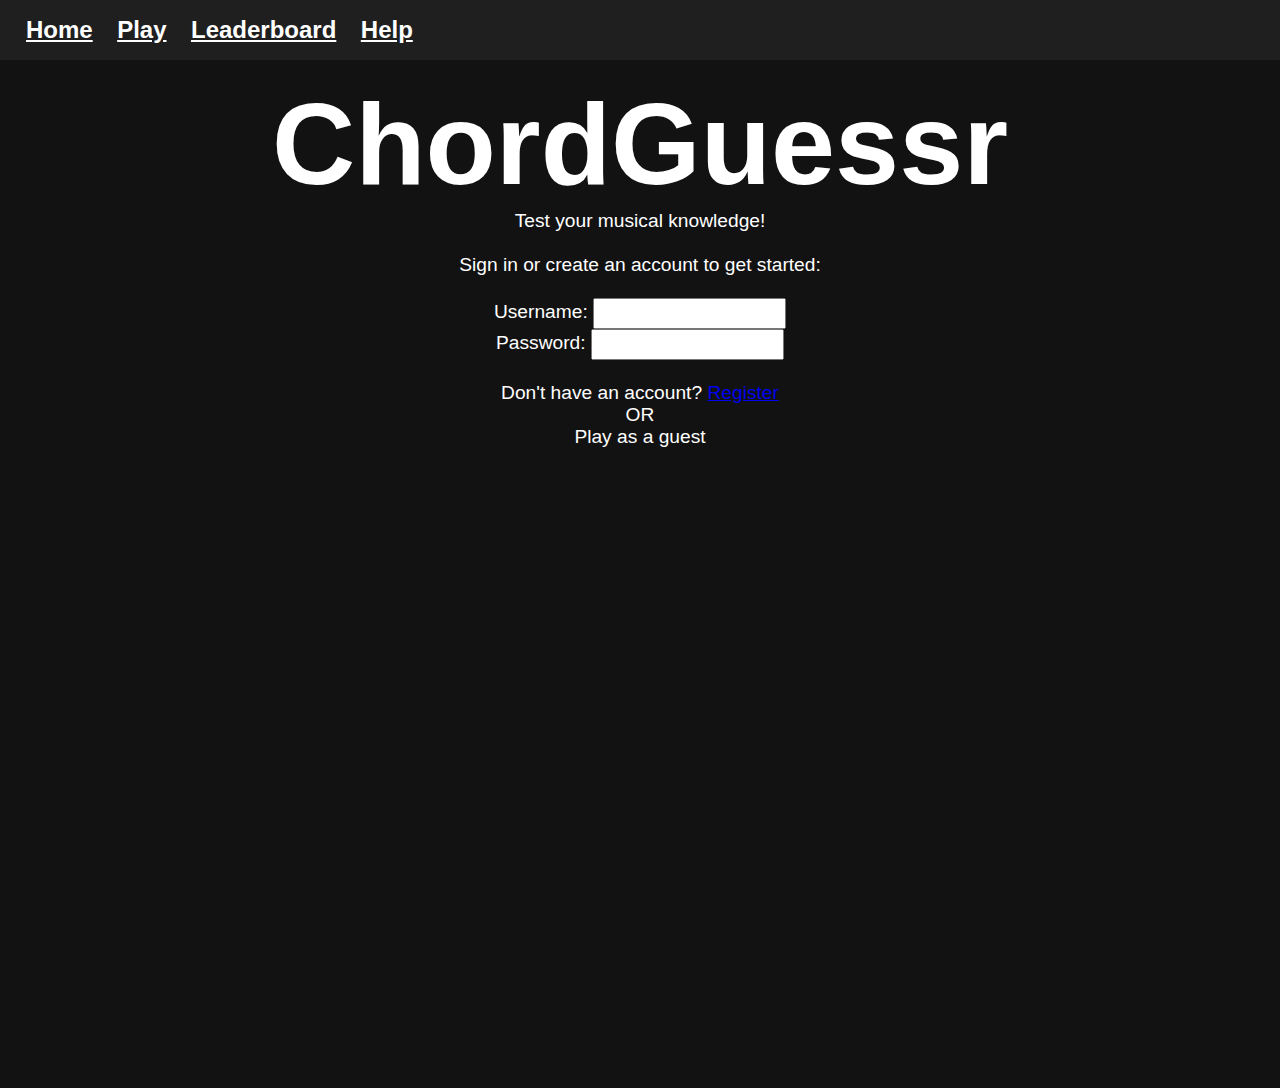
<file: ChordGuessr-1/ChordGuessr/index.html>
<!DOCTYPE html>
<html lang="en">
<head>
    <meta charset="UTF-8">
    <title>ChordGuessr - Home</title>
    <link rel="stylesheet" href="style.css">
</head>

<body>
    <header>
    <nav>
        <a href="index.html">Home</a>
        <a href="game.html">Play</a>
        <a href="leaderboard.html">Leaderboard</a>
        <a href="help.html">Help</a>
    </nav>
    </header>
    <br>
    <div class="HomeLogin">
        <h1 class="HomeHeader">ChordGuessr</h1>
        <p>Test your musical knowledge!</p>    
        <br>
        <p>Sign in or create an account to get started:</p>
        <br>
        <div class="loginForm">
            <form>
                <p>Username: <input></p>
                <p>Password: <input type="password"> </p>
            </form>
            <br>
            <p>Don't have an account? <a href="register.html">Register</a></p>
            <p>OR</p>
            <p>Play as a guest</p>
        </div>
    </div>
</body>




</html>
</file>
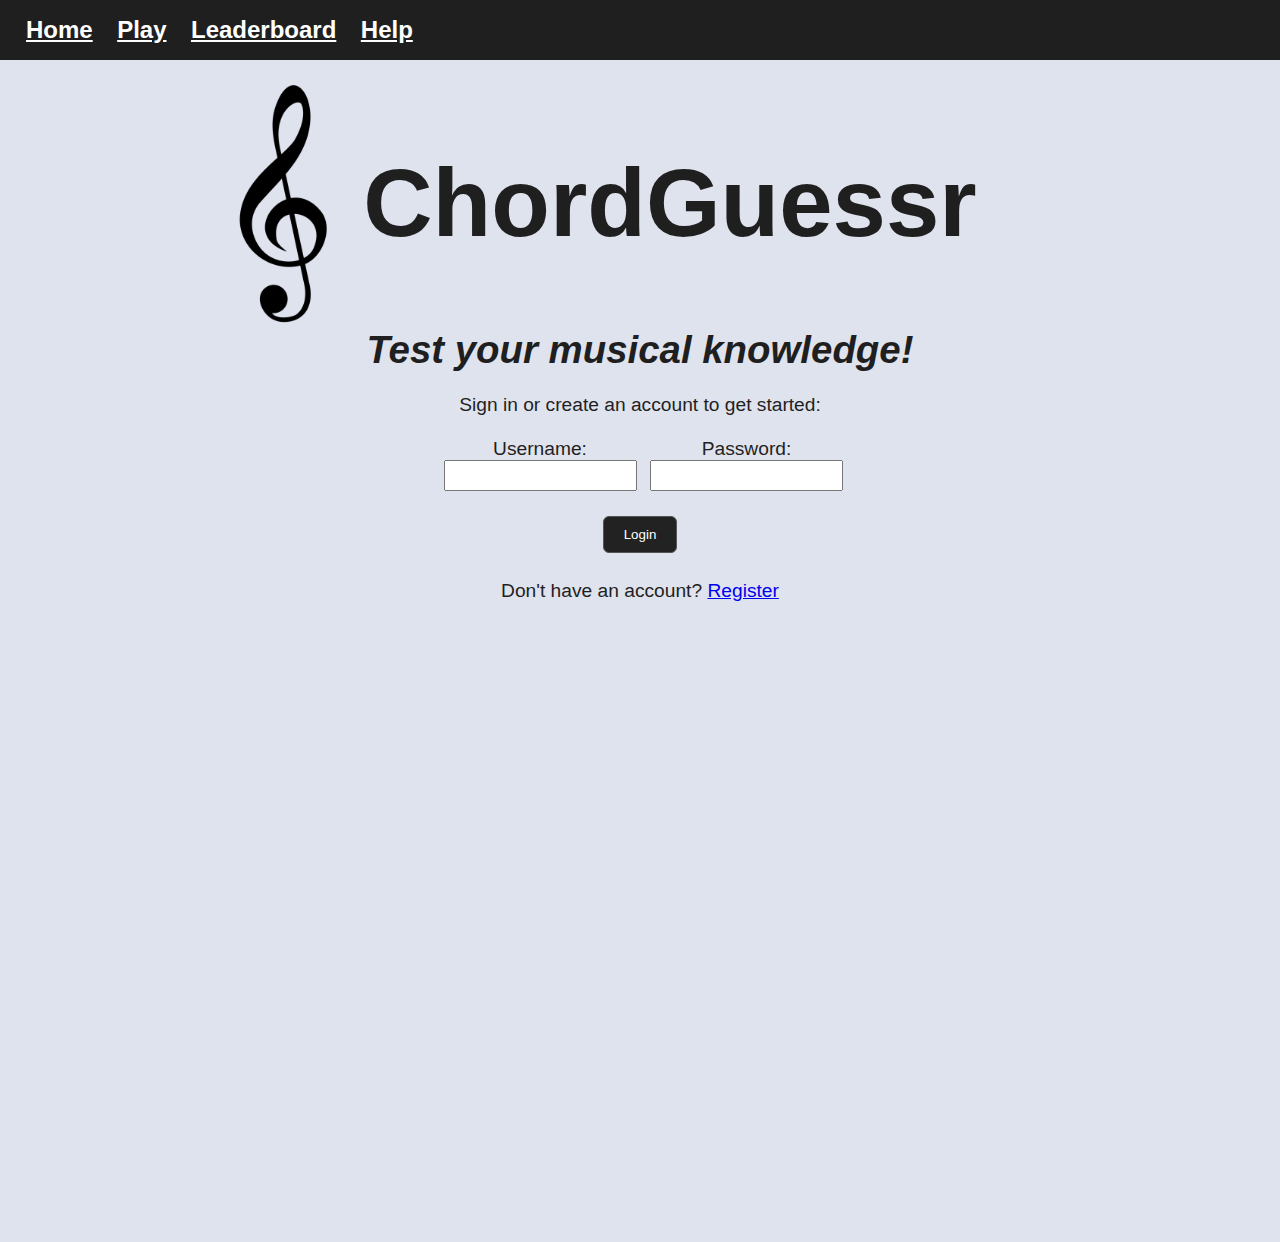
<file: ChordGuessr-1/HTML/index.html>
<!DOCTYPE html>
<html lang="en">
<head>
    <meta charset="UTF-8">
    <title>ChordGuessr - Home</title>
    <link rel="stylesheet" href="../CSS/style.css">
    <!-- favicon -->
    <link rel="icon" href="../assets/trebleclef.jpeg" type="image/x-icon"> 
</head>

<body>
    <header>
    <nav>
        <a href="index.html">Home</a>
        <a href="game.html">Play</a>
        <a href="leaderboard.html">Leaderboard</a>
        <a href="help.html">Help</a>
    </nav>
    </header>
    <br>
        <div class="homeHeader">
            <img src="../assets/trebleclef.jpeg" class="logo">
            <h1 class="HomeHeader">ChordGuessr</h1>
        </div>
        <div class="HomeLogin">
            <p class="homePhrase">Test your musical knowledge!</p>    
            <br>
            <p>Sign in or create an account to get started:</p>
            <br>
            <div class="loginForm">
                <form id="loginForm">
                    <center>
                    <!-- these labels will be hidden when user is logged in -->
                    <div class="loginLabels">
                    <label>Username: <input type="text" id="loginUsername"></label>
                    <label>Password: <input type="password" id="loginPassword"></label>
                    </div>
                    </center>
                    <button type="submit" class="loginButton">Login</button>
                    <div id="login-message"></div>
                    <br>
                    <p>Don't have an account? <a href="register.html">Register</a></p>
                </form>
                <!-- Logged-in display, this will be hidden until the user is logged in -->
                <div id="loggedInInfo" style="display:none;">
                    <p id="loggedInText"></p>
                    <button id="logoutBtn">Logout</button>
                </div>
            </div>
        </div>

<script src="../JS/loginregister.js"></script>
</body>

</html>
</file>
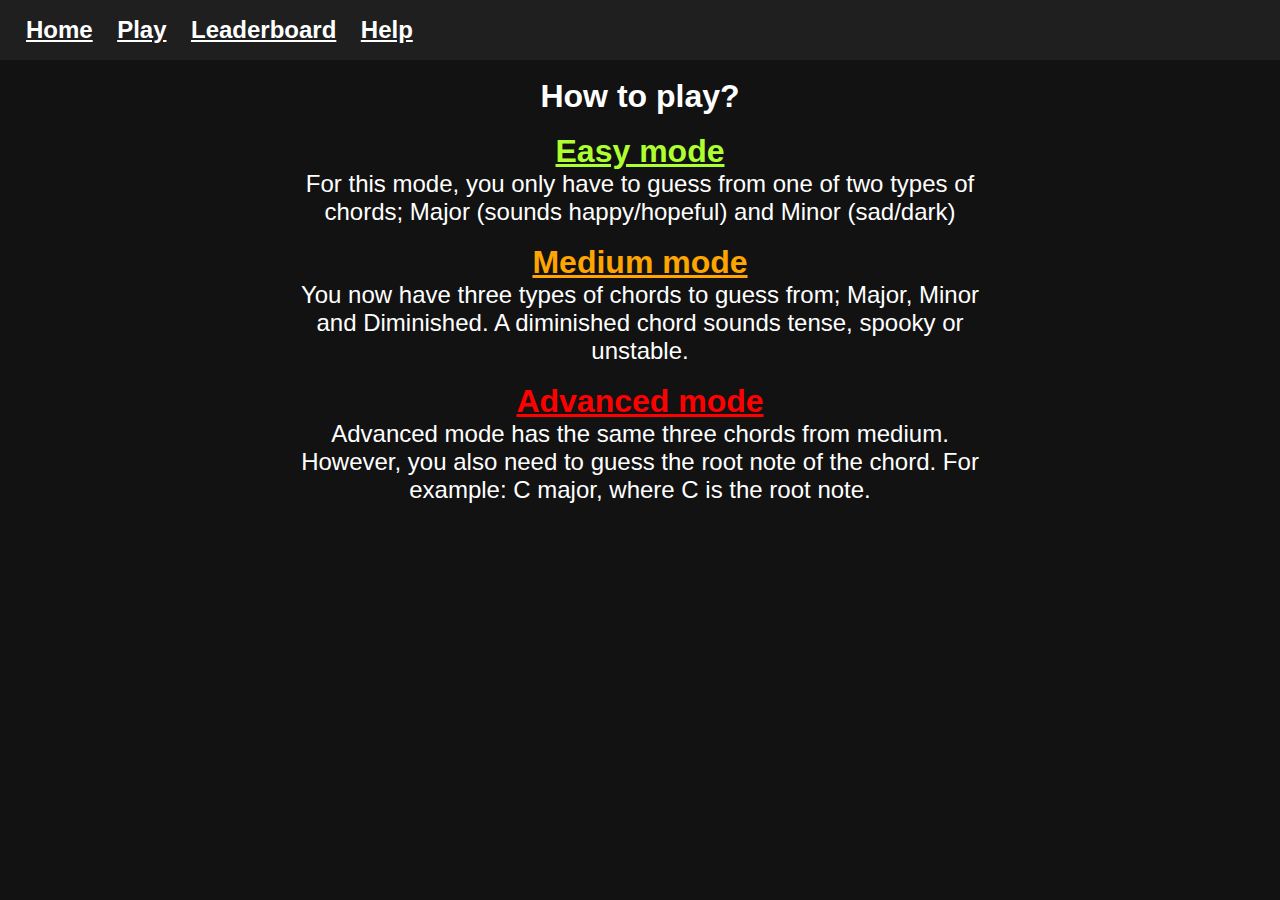
<file: ChordGuessr/help.html>
<!DOCTYPE html>
<html lang="en">
<head>
    <meta charset="UTF-8">
    <title>ChordGuessr - Help</title>
    <link rel="stylesheet" href="style.css">
</head>

<body>
    <header>
    <nav>
        <a href="index.html">Home</a>
        <a href="game.html">Play</a>
        <a href="leaderboard.html">Leaderboard</a>
        <a href="help.html">Help</a>
    </header>
    </nav>
    <br>
    <h1>How to play?</h1>
    <br>
    <center>
    <h2 class="EasyMode">Easy mode</h2>
    <p class="EasyDesc">For this mode, you only have to guess from one of two types of chords; Major (sounds happy/hopeful) and Minor (sad/dark)</p>
    <br>
    <h2 class="MediumMode">Medium mode</h2>
    <p class="MediumDesc">You now have three types of chords to guess from; Major, Minor and Diminished. A diminished chord sounds tense, spooky or unstable.</p>
    <br>
    <h2 class="AdvancedMode">Advanced mode</h2>
    <p class="AdvancedDesc">Advanced mode has the same three chords from medium. However, you also need to guess the root note of the chord. For example: C major, where C is the root note.</p>
    </center>


</body>




</html>
</file>
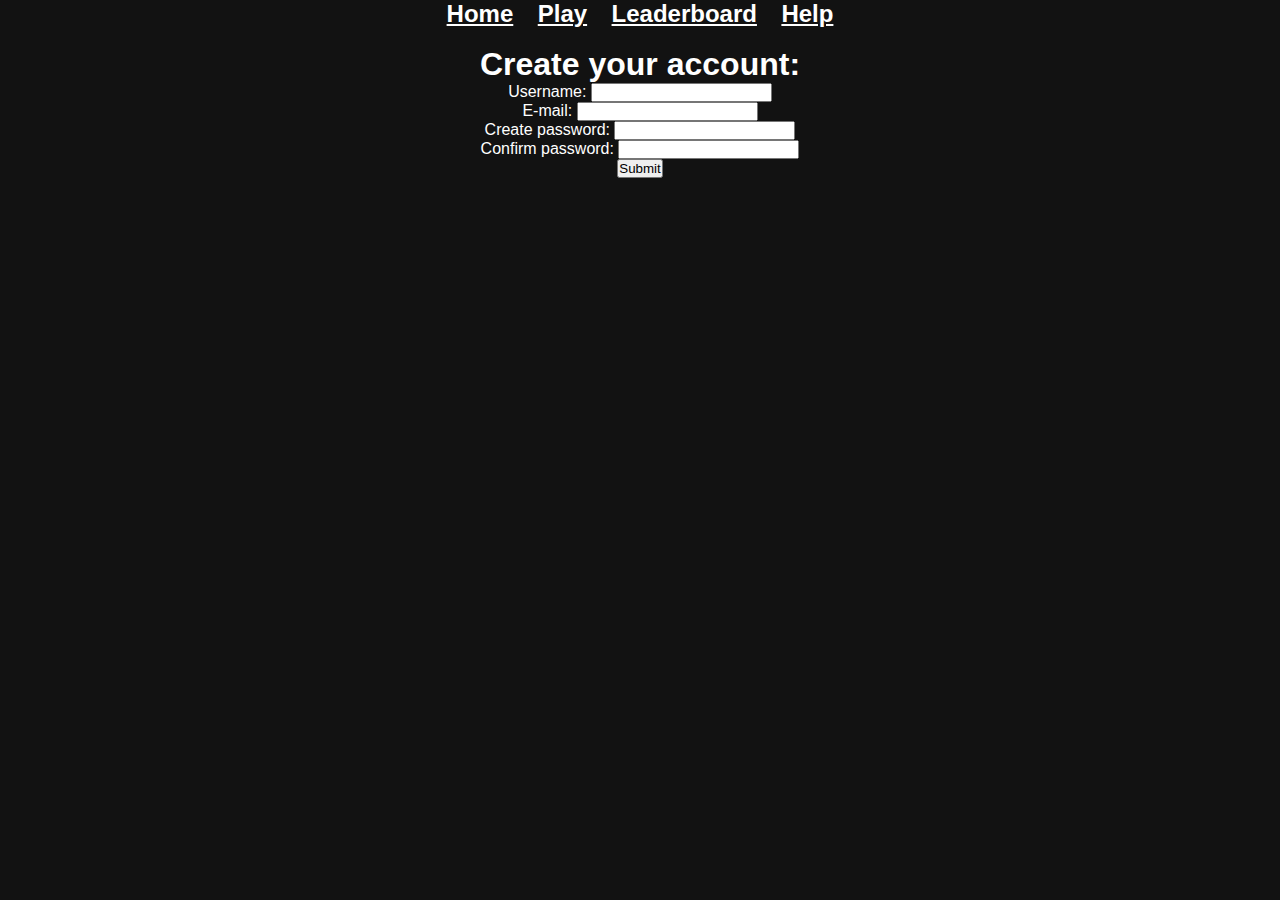
<file: ChordGuessr/register.html>
<!DOCTYPE html>
<html lang="en">
<head>
    <meta charset="UTF-8">
    <title>ChordGuessr - Register</title>
    <link rel="stylesheet" href="style.css">
</head>
<body>
    <center>
    <nav>
        <a href="index.html">Home</a>
        <a href="game.html">Play</a>
        <a href="leaderboard.html">Leaderboard</a>
        <a href="help.html">Help</a>
    </nav>
    <br>
    <h1>Create your account:</h1>
    <form>
        <p>Username: <input></p>
        <p>E-mail: <input></p>
        <p>Create password: <input type="password"></p>
        <p>Confirm password: <input type="password"></p>
        <button>Submit</button>
    </form>
    </center>




</body>





</html>
</file>
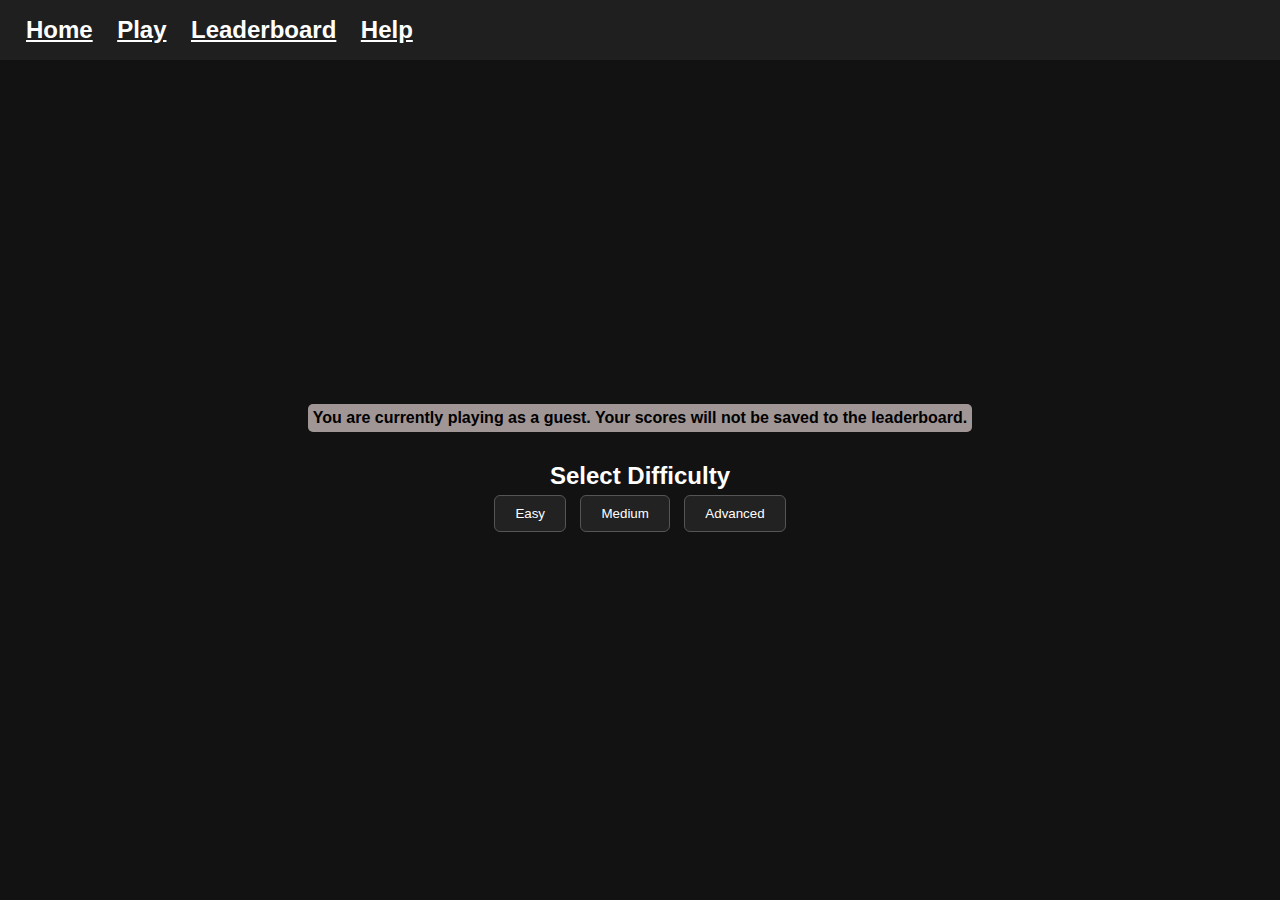
<file: ChordGuessr-1/ChordGuessr/game.html>
<!DOCTYPE html>
<html lang="en">
<head>
    <meta charset="UTF-8">
    <title>ChordGuessr - Play</title>
    <link rel="stylesheet" href="style.css">
    <link rel="icon" href="assets/trebleclef.jpeg" type="image/x-icon">
</head>
<body>
    <header>
    <nav>
        <a href="index.html">Home</a>
        <a href="game.html">Play</a>
        <a href="leaderboard.html">Leaderboard</a>
        <a href="help.html">Help</a>
    </nav>
    </header>

    <main class="game-container">
        <!-- message to display if the user clicks "Play" without being logged in -->
        <div id="guest-message" style="display:none;"></div>

        <div id="difficulty-selection">
            <h2>Select Difficulty</h2>
            <button class="difficulty-btn" data-difficulty="easy">Easy</button>
            <button class="difficulty-btn" data-difficulty="medium">Medium</button>
            <button class="difficulty-btn" data-difficulty="advanced">Advanced</button>
        </div>

        <!-- giving user options when they get a wrong answer and their streak ends -->
        <div id="end-streak" style="display:none; text-align:center; margin-top: 15px;">
            <p id="end-streak-message"></p>
            <button id="retryBtn">Try Again</button>
            <button id="saveScoreBtn">Save Score</button>
        </div>

        <!-- The game UI will be hidden until the user selects a difficulty -->
        <div id="game-ui" style="display:none;"> 
            <h1 id="streak">Streak: 0</h1>

            <div id="status"></div>

            <div class="controls">
                <button class="playChordBtn" id="play-btn">Play Chord</button>
            </div>

            <div id="chord-selection" class="chord-selection">
                <!-- Handled with JS -->
            </div>

            <div id="note-selection" class="note-selection">
                <!-- Handled with JS -->
            </div>
        </div>
    </main>
<script src="game.js"></script>
</body>
</html>
</file>
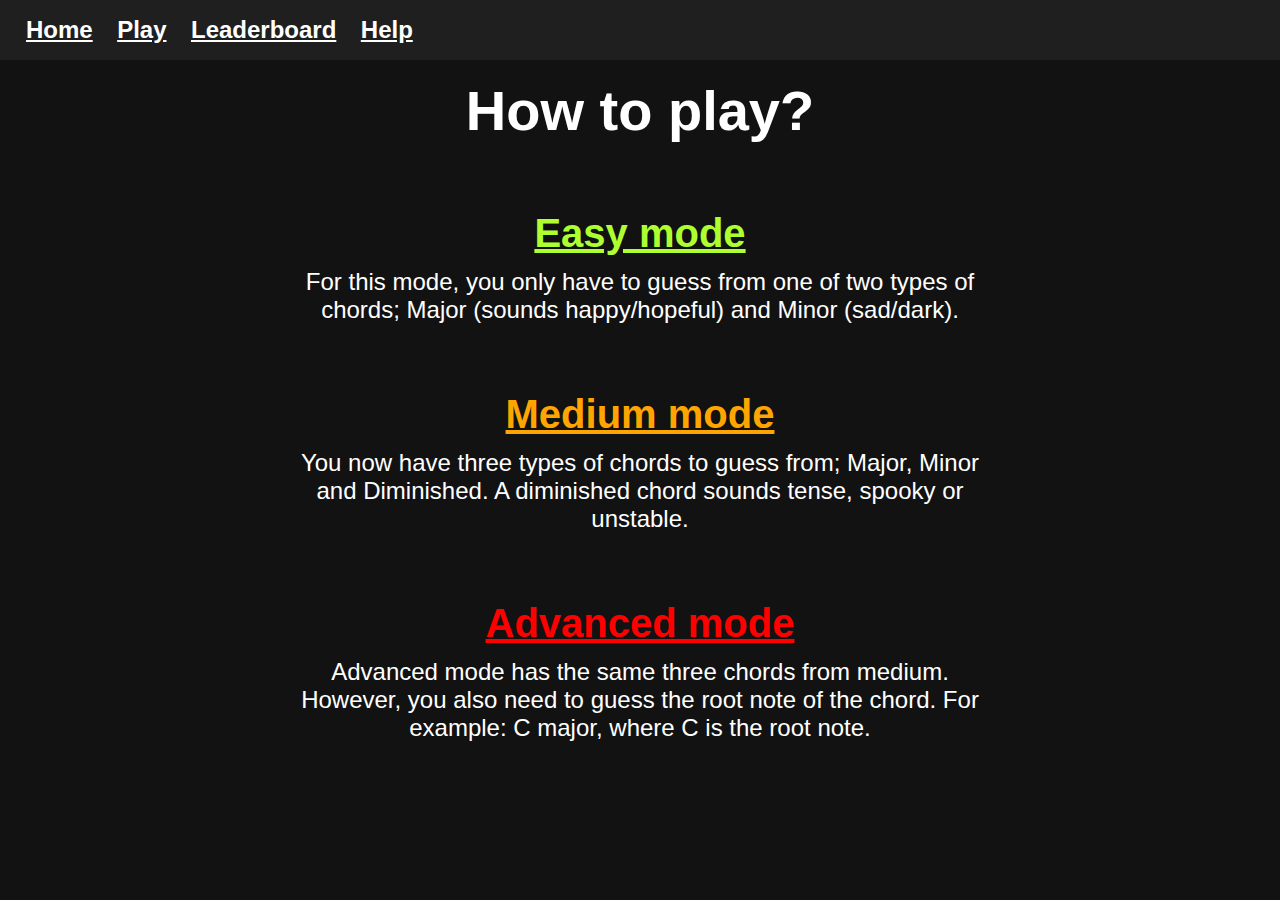
<file: ChordGuessr-1/ChordGuessr/help.html>
<!DOCTYPE html>
<html lang="en">
<head>
    <meta charset="UTF-8">
    <title>ChordGuessr - Help</title>
    <link rel="stylesheet" href="style.css">
    <link rel="icon" href="assets/trebleclef.jpeg" type="image/x-icon">
</head>

<body>
    <header>
    <nav>
        <a href="index.html">Home</a>
        <a href="game.html">Play</a>
        <a href="leaderboard.html">Leaderboard</a>
        <a href="help.html">Help</a>
    </header>
    </nav>
    <br>
    <h1 class="HowTo">How to play?</h1>
    <br>
    <center>
    <h2 class="EasyMode">Easy mode</h2>
    <p class="EasyDesc">For this mode, you only have to guess from one of two types of chords; Major (sounds happy/hopeful) and Minor (sad/dark).</p>
    <br>
    <h2 class="MediumMode">Medium mode</h2>
    <p class="MediumDesc">You now have three types of chords to guess from; Major, Minor and Diminished. A diminished chord sounds tense, spooky or unstable.</p>
    <br>
    <h2 class="AdvancedMode">Advanced mode</h2>
    <p class="AdvancedDesc">Advanced mode has the same three chords from medium. However, you also need to guess the root note of the chord. For example: C major, where C is the root note.</p>
    </center>


</body>




</html>
</file>
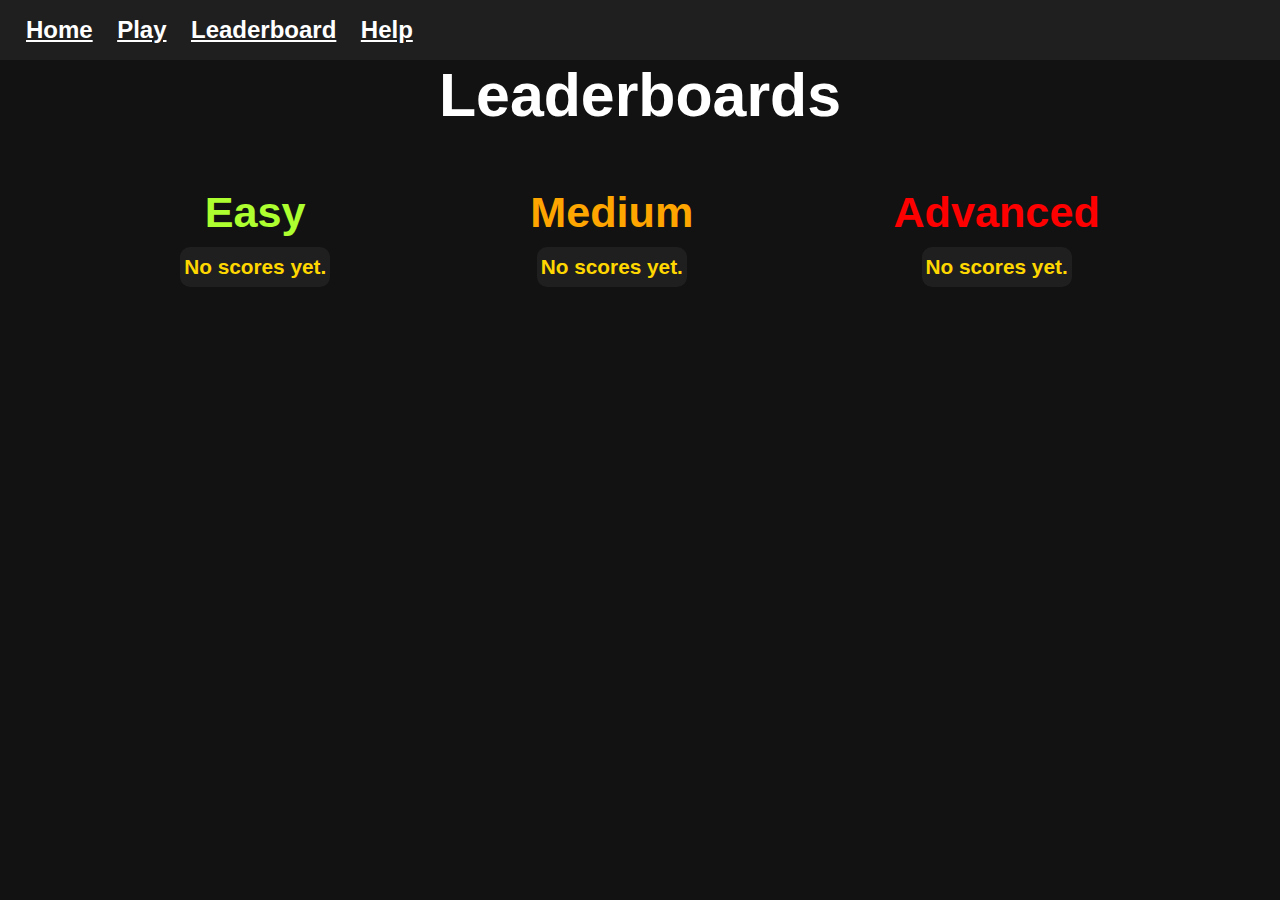
<file: ChordGuessr-1/ChordGuessr/leaderboard.html>
<!DOCTYPE html>
<html lang="en">
<head>
    <meta charset="UTF-8">
    <title>ChordGuessr - Leaderboards</title>
    <link rel="stylesheet" href="style.css">
</head>
<body>
    <header>
    <nav>
        <a href="index.html">Home</a>
        <a href="game.html">Play</a>
        <a href="leaderboard.html">Leaderboard</a>
        <a href="help.html">Help</a>
    </nav>
    </header>
    <h1 class="LBHeader">Leaderboards</h1>
    <br>
    <div class="LeaderboardTitles">
    <div class="LeaderboardSection">
        <h2 class="LBEasy">Easy</h2>
        <ul id="easy-leaderboard"></ul>
    </div>
    <div class="LeaderboardSection">
        <h2 class="LBMedium">Medium</h2>
        <ul id="medium-leaderboard"></ul>
    </div>
    <div class="LeaderboardSection">
        <h2 class="LBAdvanced">Advanced</h2>
        <ul id="advanced-leaderboard"></ul>
    </div>
</div>


    <script src="leaderboard.js"></script>
</body>
</html>
</file>
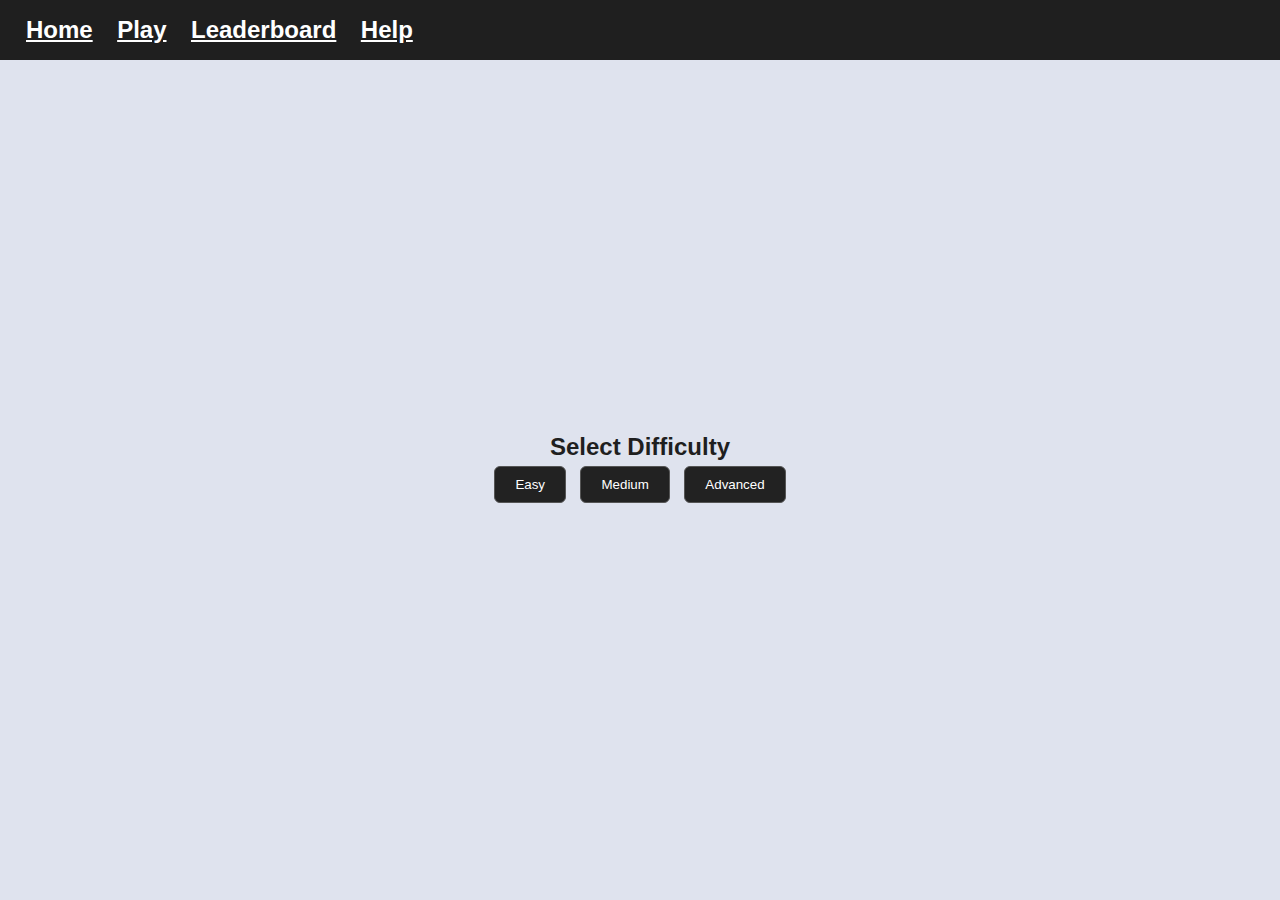
<file: ChordGuessr-1/HTML/game.html>
<!DOCTYPE html>
<html lang="en">
<head>
    <meta charset="UTF-8">
    <title>ChordGuessr - Play</title>
    <link rel="stylesheet" href="../CSS/style.css">
    <link rel="icon" href="../assets/trebleclef.jpeg" type="image/x-icon">
</head>
<body>
    <header>
    <nav>
        <a href="index.html">Home</a>
        <a href="game.html">Play</a>
        <a href="leaderboard.html">Leaderboard</a>
        <a href="help.html">Help</a>
    </nav>
    </header>

    <main class="game-container">
        <!-- message to display if the user clicks "Play" without being logged in -->
        <div id="guest-message" style="display:none;"></div>

        <div id="difficulty-selection">
            <h2>Select Difficulty</h2>
            <button class="difficulty-btn" data-difficulty="easy">Easy</button>
            <button class="difficulty-btn" data-difficulty="medium">Medium</button>
            <button class="difficulty-btn" data-difficulty="advanced">Advanced</button>
        </div>

        <!-- giving user options when they get a wrong answer and their streak ends -->
        <div id="end-streak" style="display:none; text-align:center; margin-top: 15px;">
            <p id="end-streak-message"></p>
            <button id="retryBtn">Try Again</button>
            <button id="saveScoreBtn">Save Score</button>
        </div>

        <!-- The game UI will be hidden until the user selects a difficulty -->
        <div id="game-ui" style="display:none;"> 
            <h1 id="streak">Streak: 0</h1>

            <div id="status"></div>

            <div class="controls">
                <button class="playChordBtn" id="play-btn">Play Chord</button>
            </div>

            <div id="chord-selection" class="chord-selection">
                <!-- Handled with JS -->
            </div>

            <div id="note-selection" class="note-selection">
                <!-- Handled with JS -->
            </div>
        </div>
    </main>
<script src="../JS/game.js"></script>
</body>
</html>
</file>
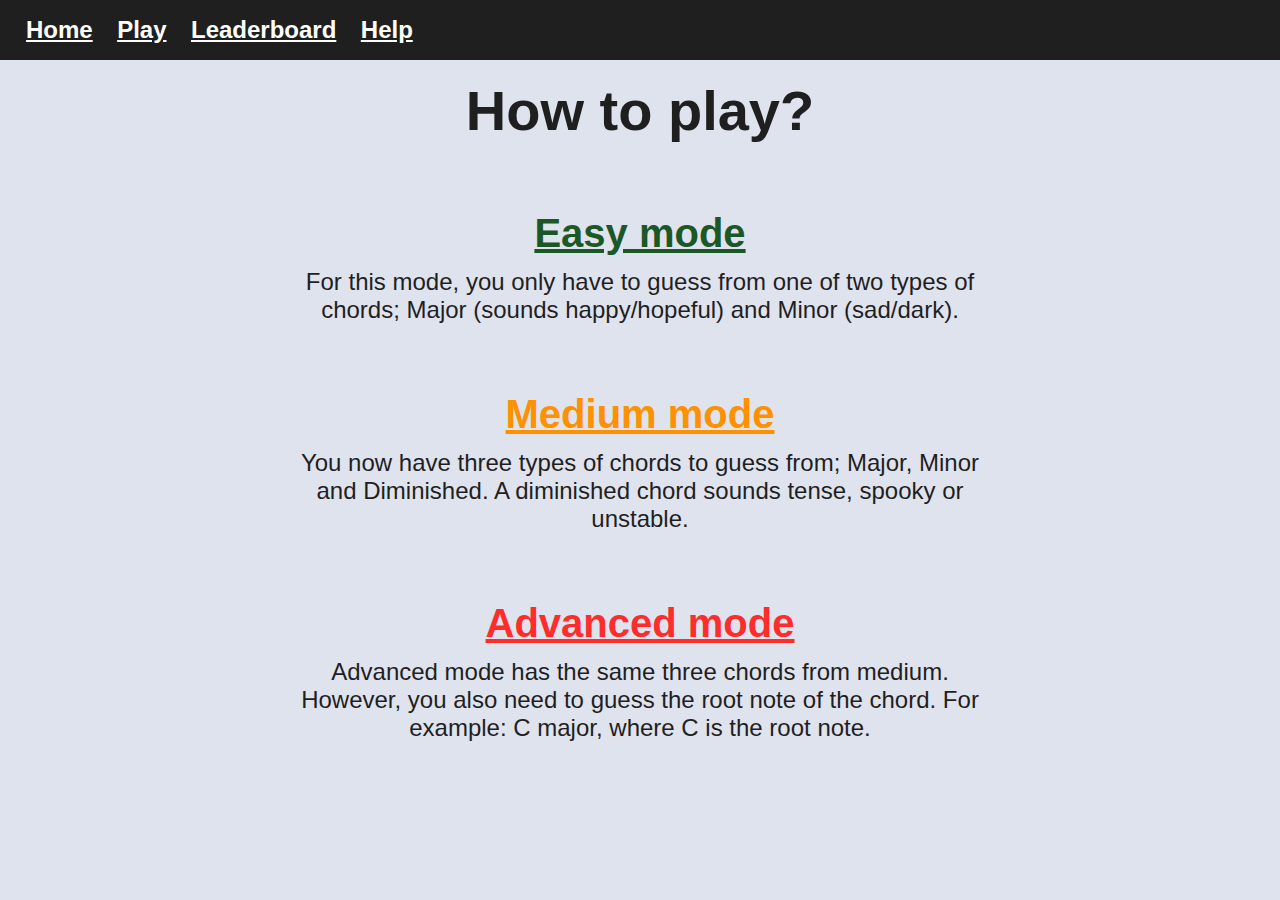
<file: ChordGuessr-1/HTML/help.html>
<!DOCTYPE html>
<html lang="en">
<head>
    <meta charset="UTF-8">
    <title>ChordGuessr - Help</title>
    <link rel="stylesheet" href="../CSS/style.css">
    <link rel="icon" href="../assets/trebleclef.jpeg" type="image/x-icon">
</head>

<body>
    <header>
    <nav>
        <a href="index.html">Home</a>
        <a href="game.html">Play</a>
        <a href="leaderboard.html">Leaderboard</a>
        <a href="help.html">Help</a>
    </header>
    </nav>
    <br>
    <h1 class="HowTo">How to play?</h1>
    <br>
    <center>
    <h2 class="EasyMode">Easy mode</h2>
    <p class="EasyDesc">For this mode, you only have to guess from one of two types of chords; Major (sounds happy/hopeful) and Minor (sad/dark).</p>
    <br>
    <h2 class="MediumMode">Medium mode</h2>
    <p class="MediumDesc">You now have three types of chords to guess from; Major, Minor and Diminished. A diminished chord sounds tense, spooky or unstable.</p>
    <br>
    <h2 class="AdvancedMode">Advanced mode</h2>
    <p class="AdvancedDesc">Advanced mode has the same three chords from medium. However, you also need to guess the root note of the chord. For example: C major, where C is the root note.</p>
    </center>
</body>
</html>
</file>
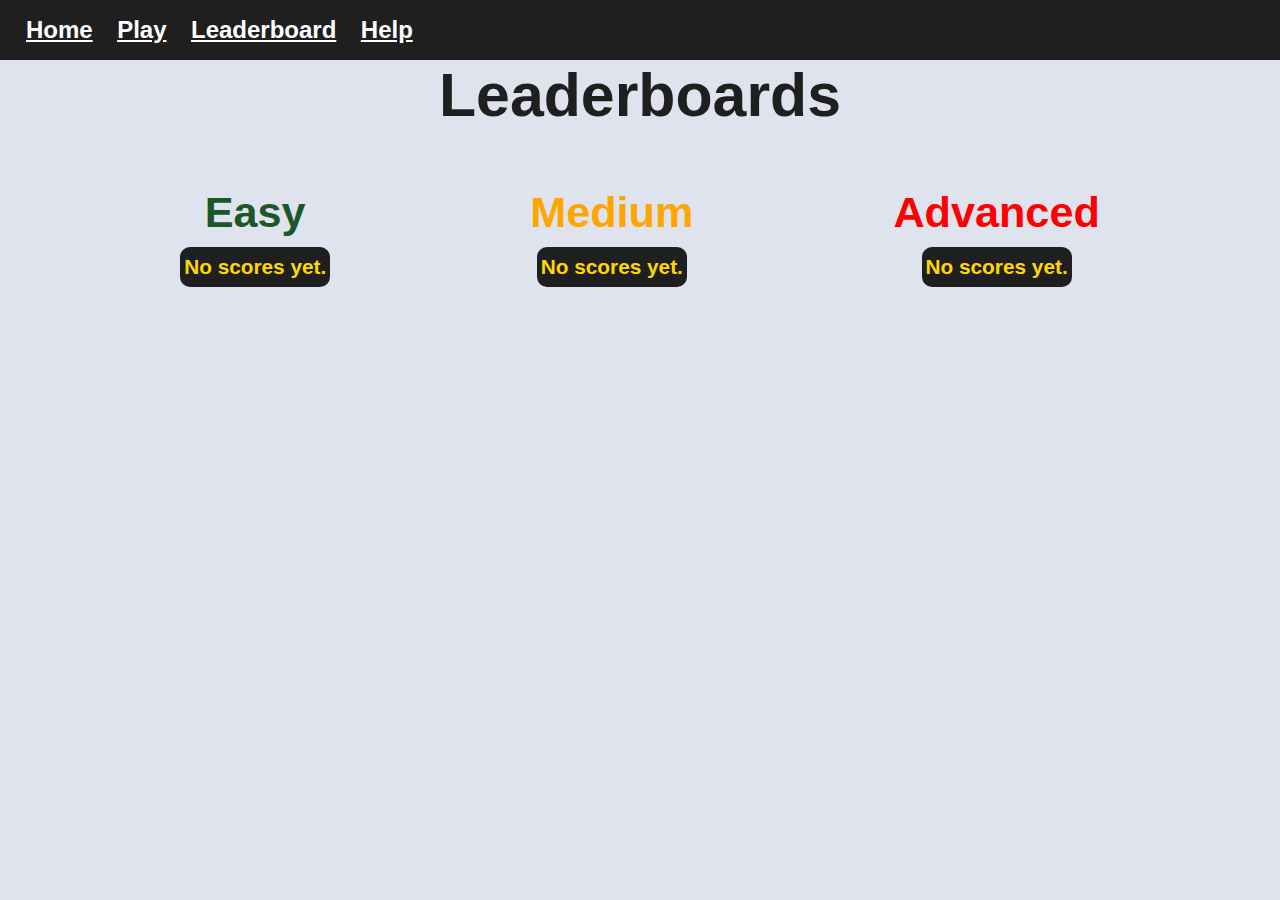
<file: ChordGuessr-1/HTML/leaderboard.html>
<!DOCTYPE html>
<html lang="en">
<head>
    <meta charset="UTF-8">
    <title>ChordGuessr - Leaderboards</title>
    <link rel="stylesheet" href="../CSS/style.css">
    <link rel="icon" href="../assets/trebleclef.jpeg" type="image/x-icon">
</head>
<body>
    <header>
    <nav>
        <a href="index.html">Home</a>
        <a href="game.html">Play</a>
        <a href="leaderboard.html">Leaderboard</a>
        <a href="help.html">Help</a>
    </nav>
    </header>
    <h1 class="LBHeader">Leaderboards</h1>
    <br>
    <div class="LeaderboardTitles">
    <div class="LeaderboardSection">
        <h2 class="LBEasy">Easy</h2>
        <ul id="easy-leaderboard"></ul>
    </div>
    <div class="LeaderboardSection">
        <h2 class="LBMedium">Medium</h2>
        <ul id="medium-leaderboard"></ul>
    </div>
    <div class="LeaderboardSection">
        <h2 class="LBAdvanced">Advanced</h2>
        <ul id="advanced-leaderboard"></ul>
    </div>
</div>
<script src="../JS/leaderboardDisplay.js"></script>
</body>
</html>
</file>
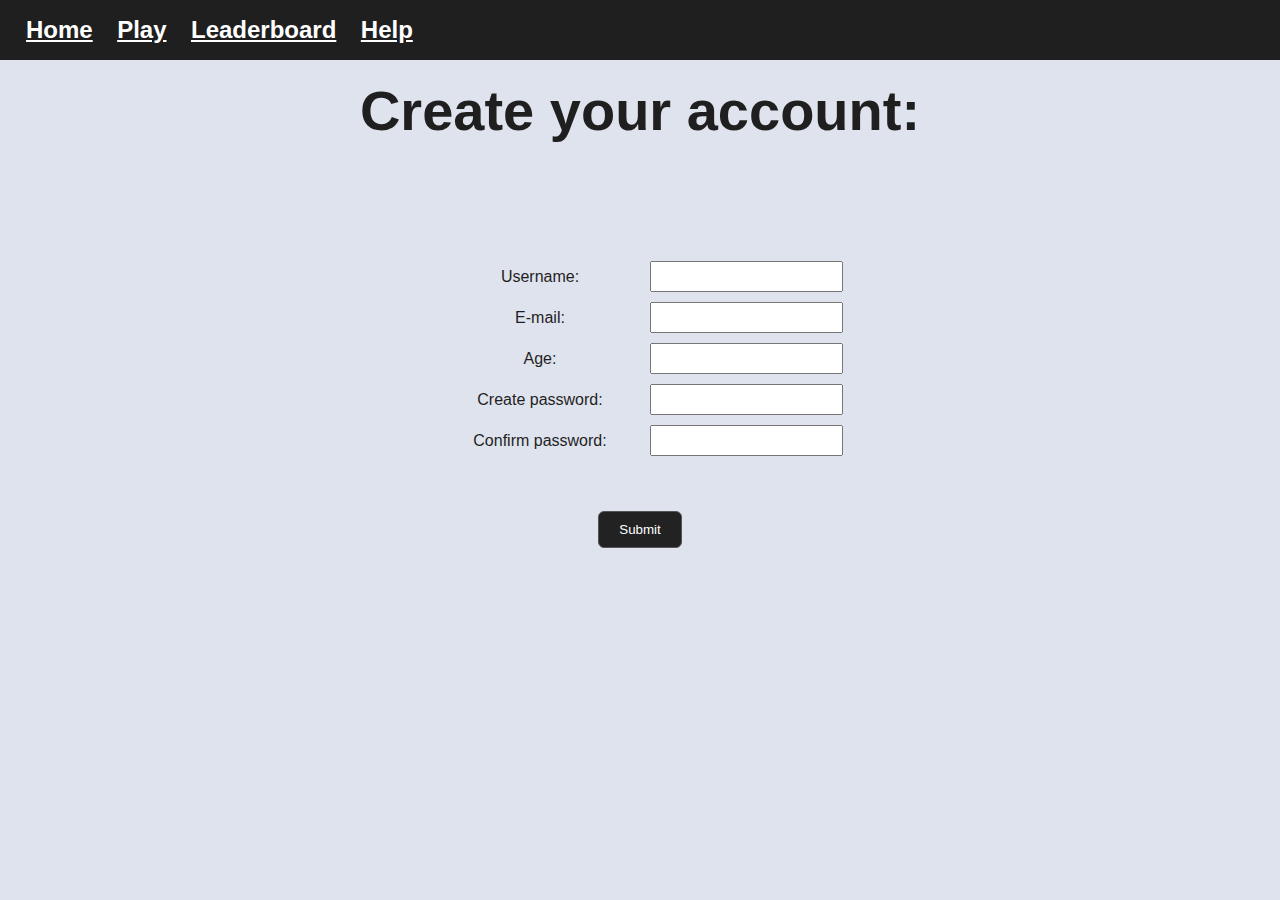
<file: ChordGuessr-1/HTML/register.html>
<!DOCTYPE html>
<html lang="en">
<head>
    <meta charset="UTF-8">
    <title>ChordGuessr - Register</title>
    <link rel="stylesheet" href="../CSS/style.css">
    <link rel="icon" href="../assets/trebleclef.jpeg" type="image/x-icon">
</head>
<body>
    <header>
    <nav>
        <a href="index.html">Home</a>
        <a href="game.html">Play</a>
        <a href="leaderboard.html">Leaderboard</a>
        <a href="help.html">Help</a>
    </nav>
    </header>
    <br>
    <h1 class="registerHeader">Create your account:</h1>
    <center>
    <br>
    <p id="errorMessage" style="color: red; font-weight: bold;"></p>
    <form id="registerForm">
    <div class="registerElements">
        
        <label for="username">Username:</label>
        <input type="text" id="username">
        
        <label for="email">E-mail:</label>
        <input type="email" id="email">
        
        <label for="age">Age:</label>
        <input type="number" id="age" min="1">
        
        <label for="password">Create password:</label>
        <input type="password" id="password">
        
        <label for="confirmpassword">Confirm password:</label>
        <input type="password" id="confirmpassword">

    </div>
    <button type="submit" class="submitButton">Submit</button>
</form>
    </center>

<script src="../JS/loginregister.js"></script>
</body>


</html>
</file>
<file: ChordGuessr-1/ChordGuessr/style.css>
/* Reset default browser spacing */
* {
    margin: 0;
    padding: 0;
    box-sizing: border-box;
}

/* body styling */

body {
    font-family: 'Inter', sans-serif;
    background-color: #121212;
    color: white;
    text-align: center;
    min-height: 100vh;
}

header {
    background-color: #1f1f1f;
    padding:1rem;
    display: flex;
    justify-content: space-between;
    align-items: center;
}

nav a {
    color: white;
    text-decoration: underline;
    margin: 0 10px;
    font-weight: bold;
    font-size: x-large;
}

nav a:hover {
    color: #00ffcc; /* Changing color when user hovers over nav bar */
}





/* Created classes for each of the headers in the help.html page to color them separately. */

h2.EasyMode {
    text-decoration: underline;
    color: greenyellow;
    font-size:40px;
    padding-bottom: 12px;
}

h2.MediumMode {
    text-decoration: underline;
    color: orange;
    font-size:40px;
    padding-bottom: 12px;
}

h2.AdvancedMode {
    text-decoration: underline;
    color: red;
    font-size:40px;
    padding-bottom: 12px;
}

p.EasyDesc {
    font-size: x-large;
    max-width: 700px;
    padding-bottom:50px;
}

p.MediumDesc {
    font-size: x-large;
    max-width: 700px;
    padding-bottom:50px;
}

p.AdvancedDesc {
    font-size: x-large;
    max-width: 700px;
}

h1.HomeHeader {
    font-size: 600%;
}

.HomeLogin {
    padding-bottom: 50%;
    font-size: larger;
}

h1.HowTo {
    font-size:350%;
    padding-bottom:50px;
}

.registerHeader {
    font-size: 350%;
}

.registerElements {
    display: grid;
    grid-template-columns:200px 1fr;
    gap: 10px;
    align-items: center;

    margin: 1 auto;
    width: 300px;
    padding-right: 400px;
    padding-bottom: 50px;
    padding-top: 100px;
}

label {
    text-align: center;
}

input {
    padding: 6px;
}

button.submitButton:hover {
    background-color: rgba(160,150,150,0.7);
    transform: translate(-2px,-4px);
    
}

.loginLabels {
    display: grid;
    grid-template-columns:200px 1fr;
    gap: 10px;
    align-items: center;

    margin: 1 auto;
    width: 300px;
    padding-right: 400px;
    padding-bottom: 20px;

}

button.loginButton:hover {
    background-color: rgba(160,150,150,0.7);
    transform: translate(-2px,-4px);
}

.LeaderboardTitles {
    display: flex;
    justify-content: center;
    gap: 100px; /* smaller gap for better centering */
    margin-top: 40px;
}

.LeaderboardSection {
    display: flex;
    flex-direction: column; /* stack <h2> and <ul> vertically */
    align-items: center;    /* center content */
}

h1.LBHeader {
    font-size: 380%;
}

h2.LBEasy {
    color: greenyellow;
    font-size: 270%;
}

h2.LBMedium {
    color: orange;
    font-size: 270%;
}

h2.LBAdvanced {
    color: red;
    font-size: 270%;
}

.LeaderboardTitles {
    display:flex;
    justify-content: center;
    gap:200px;
    margin-top: 40px;
}

main.game-container {
    margin-top: 50px;
}

button {
    padding: 10px 20px;
    margin: 5px;
    border: 1px solid #555;
    border-radius: 6px;
    background-color: #222;
    color: white;
    cursor: pointer;
    transition: 0.2s;
}

.difficulty-btn:hover {
    background-color: #333;
}

.difficulty-btn:active {
    background-color: #4aa3ff;
    color:black;
}

.play-chord-button:active {
    background-color: #4aa3ff;
    color:black;
}


.chord-selection {
    margin-top: 20px;
}

/* for styling leaderboard lists */

.LeaderboardSection ul {
    list-style: none;
    padding: 0;
    margin: 10px 0 0 0;
    width: 150px;
    text-align: center;
    border: 2 px solid #ccc;
    border-radius: 10px;
    background-color: #1f1f1f;
    color: #fff;
}

.LeaderboardSection ul li {
    padding: 8px 0;
    border-bottom: 1px solid #444;
    font-size: 1.1rem;
}

/* removing bottom border for the last item in lb */
.LeaderboardSection ul li:last-child {
    border-bottom: none;
}

/* highlighting the first place */
.LeaderboardSection ul li:first-child {
    font-weight: bold;
    color: gold;
    font-size: 1.3rem;
}

/* placing game UI at the center */

.game-container {
    display: flex;
    flex-direction: column;   
    justify-content: center;  
    align-items: center;     
    min-height: 80vh;        
    gap: 20px;          
}

.controls,
.chord-selection,
.note-selection {
    display: flex;
    justify-content: center;
    flex-wrap: wrap;    
    gap: 10px;        
}
</file>
<file: ChordGuessr-1/CSS/style.css>
/* Reset default browser spacing */
* {
    margin: 0;
    padding: 0;
    box-sizing: border-box;
}

/* body styling */

body {
    font-family: 'Inter', sans-serif;
    background-color: #dfe3ee;
    color: #1f1f1f;
    text-align: center;
    min-height: 100vh;
}

header {
    background-color: #1f1f1f;
    padding:1rem;
    display: flex;
    justify-content: space-between;
    align-items: center;
}

nav a {
    color: white;
    text-decoration: underline;
    margin: 0 10px;
    font-weight: bold;
    font-size: x-large;
}

nav a:hover {
    color: #00ffcc; /* Changing color when user hovers over nav bar */
}



.homeHeader {
    padding-right: 100px;
    display:flex;
    height: 250px;
    align-items: center;
    justify-content: center;
}

.logo {
    width:160px;
}

.homePhrase {
    font-size: 200%;
    font-style: italic;
    font-weight: bold;
}

/* Created classes for each of the headers in the help.html page to color them separately. */

h2.EasyMode {
    text-decoration: underline;
    color: #1c5727;
    font-size:40px;
    padding-bottom: 12px;
}

h2.MediumMode {
    text-decoration: underline;
    color: rgb(255, 145, 0);
    font-size:40px;
    padding-bottom: 12px;
}

h2.AdvancedMode {
    text-decoration: underline;
    color: rgb(255, 44, 44);
    font-size:40px;
    padding-bottom: 12px;
}

p.EasyDesc {
    font-size: x-large;
    max-width: 700px;
    padding-bottom:50px;
}

p.MediumDesc {
    font-size: x-large;
    max-width: 700px;
    padding-bottom:50px;
}

p.AdvancedDesc {
    font-size: x-large;
    max-width: 700px;
}

h1.HomeHeader {
    font-size: 600%;
}

.HomeLogin {
    padding-bottom: 50%;
    font-size: larger;
}

h1.HowTo {
    font-size:350%;
    padding-bottom:50px;
}

.registerHeader {
    font-size: 350%;
}

.registerElements {
    display: grid;
    grid-template-columns:200px 1fr;
    gap: 10px;
    align-items: center;

    margin: 1 auto;
    width: 300px;
    padding-right: 400px;
    padding-bottom: 50px;
    padding-top: 100px;
}

label {
    text-align: center;
}

input {
    padding: 6px;
}

button.submitButton:hover {
    background-color: rgba(160,150,150,0.7);
    transform: translate(-2px,-4px);
    
}

.loginLabels {
    display: grid;
    grid-template-columns:200px 1fr;
    gap: 10px;
    align-items: center;

    margin: 1 auto;
    width: 300px;
    padding-right: 400px;
    padding-bottom: 20px;

}

button.loginButton:hover {
    background-color: rgba(160,150,150,0.7);
    transform: translate(-2px,-4px);
}

.LeaderboardTitles {
    display: flex;
    justify-content: center;
    gap: 100px; /* smaller gap for better centering */
    margin-top: 40px;
}

.LeaderboardSection {
    display: flex;
    flex-direction: column; /* stack <h2> and <ul> vertically */
    align-items: center;    /* center content */
}

h1.LBHeader {
    font-size: 380%;
}

h2.LBEasy {
    color: #1c5727;
    font-size: 270%;
}

h2.LBMedium {
    color: orange;
    font-size: 270%;
}

h2.LBAdvanced {
    color: red;
    font-size: 270%;
}

.LeaderboardTitles {
    display:flex;
    justify-content: center;
    gap:200px;
    margin-top: 40px;
}

main.game-container {
    margin-top: 50px;
}

button {
    padding: 10px 20px;
    margin: 5px;
    border: 1px solid #555;
    border-radius: 6px;
    background-color: #222;
    color: white;
    cursor: pointer;
    transition: 0.2s;
}

.difficulty-btn:hover {
    background-color: #333;
}

.difficulty-btn:active {
    background-color: #4aa3ff;
    color:black;
}

.play-chord-button:active {
    background-color: #4aa3ff;
    color:black;
}


.chord-selection {
    margin-top: 20px;
}

/* for styling leaderboard lists */

.LeaderboardSection ul {
    list-style: none;
    padding: 0;
    margin: 10px 0 0 0;
    width: 150px;
    text-align: center;
    border: 2 px solid #ccc;
    border-radius: 10px;
    background-color: #1f1f1f;
    color: #fff;
}

.LeaderboardSection ul li {
    padding: 8px 0;
    border-bottom: 1px solid #444;
    font-size: 1.1rem;
}

/* removing bottom border for the last item in lb */
.LeaderboardSection ul li:last-child {
    border-bottom: none;
}

/* highlighting the first place */
.LeaderboardSection ul li:first-child {
    font-weight: bold;
    color: gold;
    font-size: 1.3rem;
}

/* placing game UI at the center */

.game-container {
    display: flex;
    flex-direction: column;   
    justify-content: center;  
    align-items: center;     
    min-height: 80vh;        
    gap: 20px;          
}

.controls,
.chord-selection,
.note-selection {
    display: flex;
    justify-content: center;
    flex-wrap: wrap;    
    gap: 10px;        
}
</file>
<file: ChordGuessr/style.css>
/* Reset default browser spacing */
* {
    margin: 0;
    padding: 0;
    box-sizing: border-box;
}

/* General body styling */

body {
    font-family: 'Inter', sans-serif;
    background-color: #121212;
    color: white;
    text-align: center;
    min-height: 100vh;
}

header {
    background-color: #1f1f1f;
    padding: 1rem;
    display: flex;
    justify-content: space-between;
    align-items: center;
}

nav a {
    color: white;
    text-decoration: underline;
    margin: 0 10px;
    font-weight: bold;
    font-size: x-large;
}

nav a:hover {
    color: #00ffcc; /* Changing color when user hovers over nav bar */
}




/* Created classes for each of the headers in the help.html page to color them separately. */

h2.EasyMode {
    text-decoration: underline;
    color: greenyellow;
    font-size: xx-large;
}

h2.MediumMode {
    text-decoration: underline;
    color: orange;
    font-size: xx-large;
}

h2.AdvancedMode {
    text-decoration: underline;
    color: red;
    font-size: xx-large;
}

p.EasyDesc {
    font-size: x-large;
    max-width: 700px;
}

p.MediumDesc {
    font-size: x-large;
    max-width: 700px;
}

p.AdvancedDesc {
    font-size: x-large;
    max-width: 700px;
}
</file>
